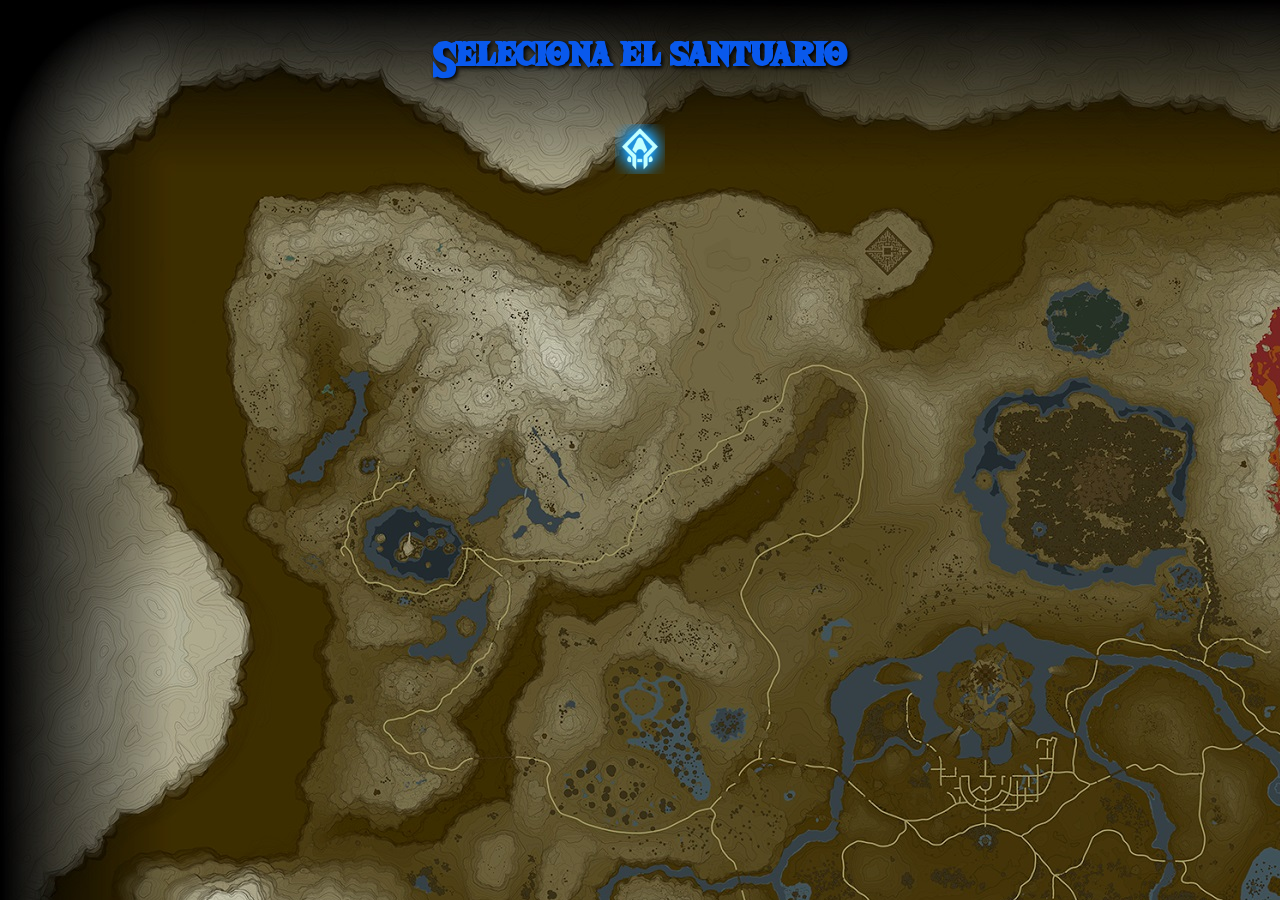
<file: index.html>
<!DOCTYPE html>
<html lang="es">
    <head>
        <meta charset="UTF-8">
        <meta name="viewport" content="width=device-width, initial-scale=1.0">
        <title>Laberinto y teorias de como hacerlo</title>

         <link rel="stylesheet" href="estilo.css">
         
 </head>

<Body>
<h1> Seleciona el santuario</h1>
<div class="Alinear_flex">
<a href="Puzzle1.html" target="_blank">
                <img class="foto" src="./Assets/Santuario.png" alt="Santuario">
                <audio src="./Assets/Newlocation.mp3" autoplay ></audio>
               </a>
</div>
</Body>
    
</Html>
</file>
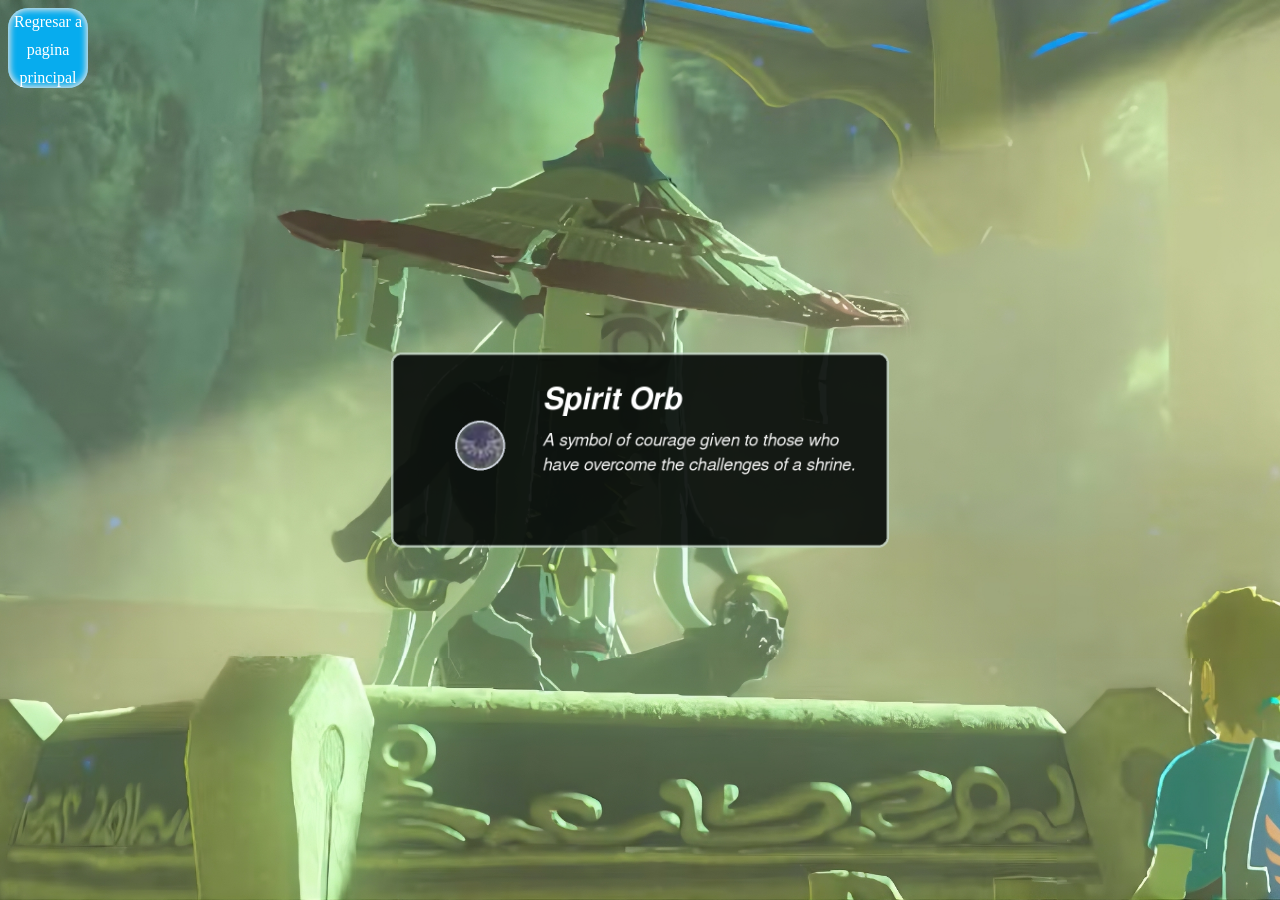
<file: Ganar.html>
<!DOCTYPE html>
<html lang="es">
    <head>
        <meta charset="UTF-8">
        <meta name="viewport" content="width=device-width, initial-scale=1.0">
        <title>Laberinto y teorias de como hacerlo</title>

         <link rel="stylesheet" href="estilo3.css">
         
 </head>

<Body>
<img src="./Assets/spirit.png" alt="orb" class="orbe">
<audio src="./Assets/final.wav" autoplay ></audio>

 <a href="index.html" class="button">Regresar a pagina principal</a> 


</div>

</div>
</Body>
    
</Html>
</file>
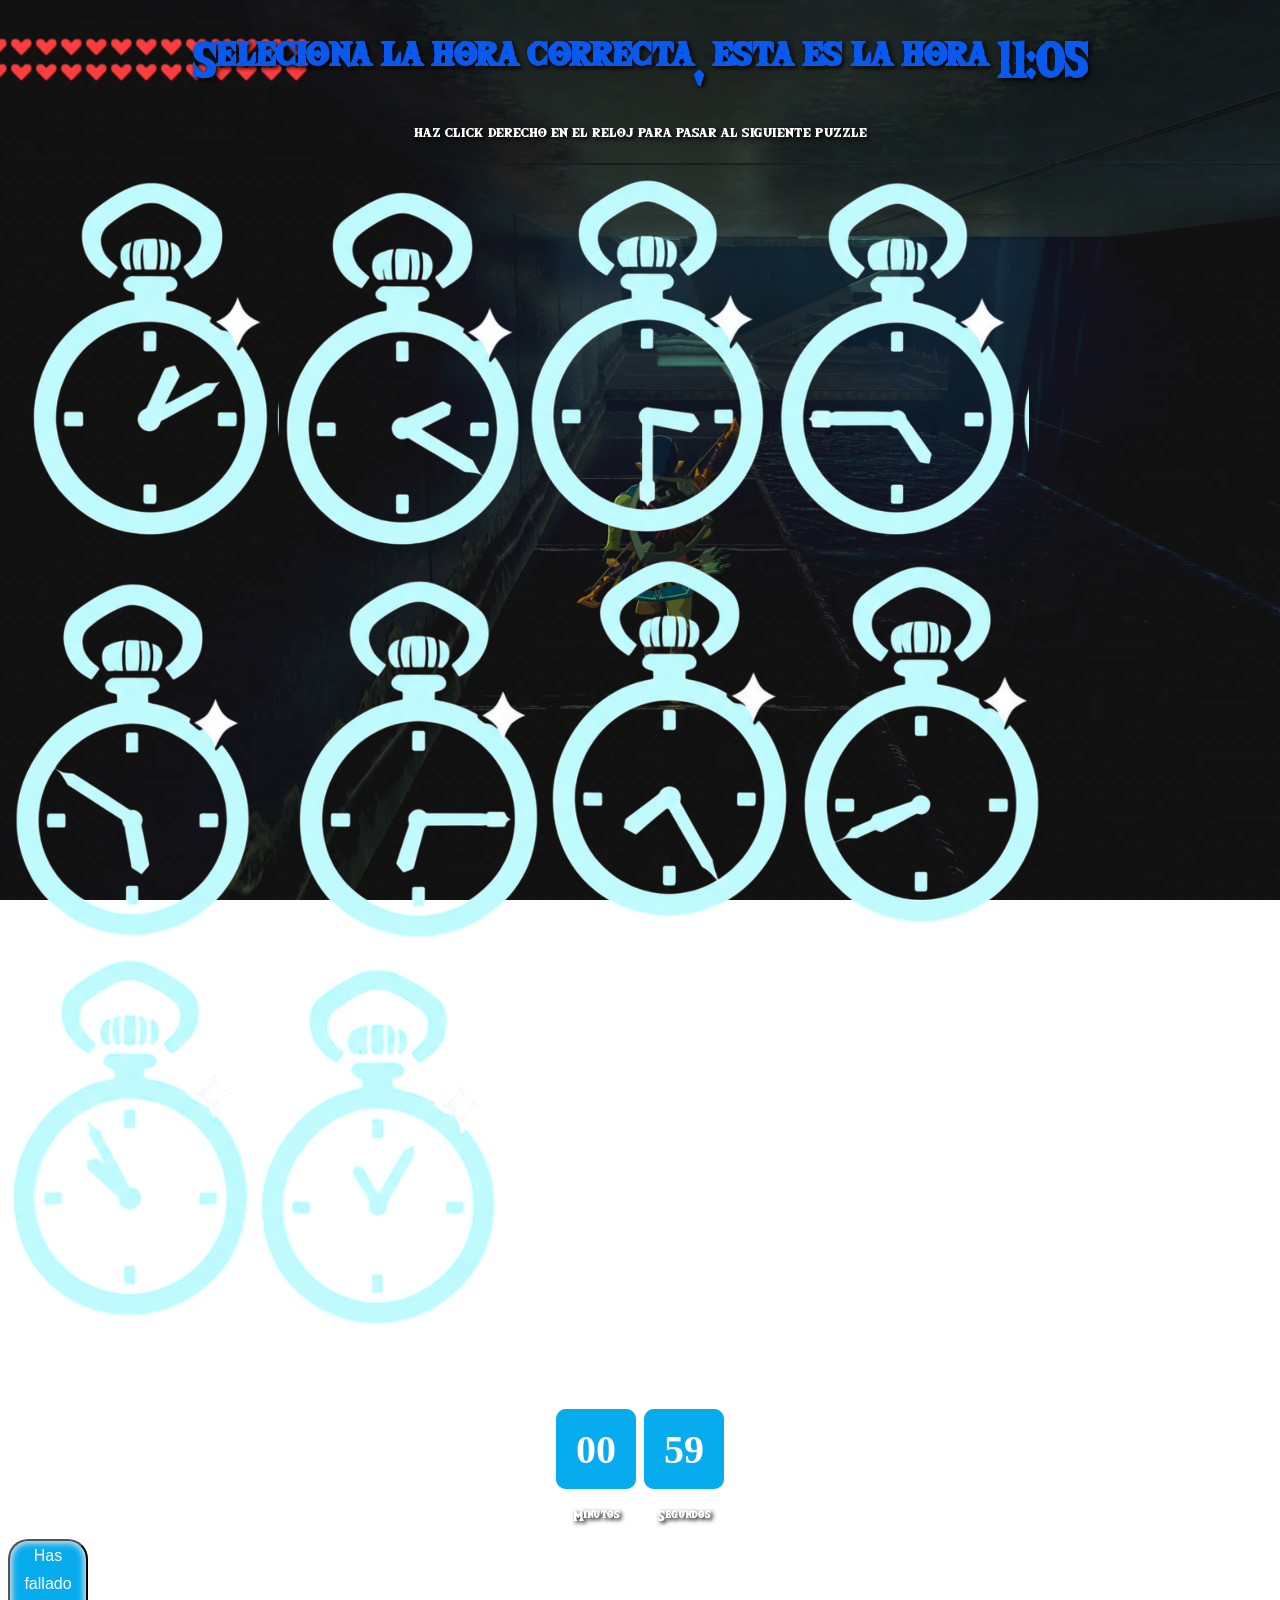
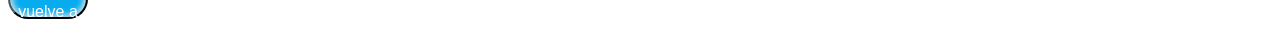
<file: Puzzle1.html>
<!DOCTYPE html>
<html lang="es">
    <head>
        <meta charset="UTF-8">
        <meta name="viewport" content="width=device-width, initial-scale=1.0">
        <title>Laberinto y teorias de como hacerlo</title>

         <link rel="stylesheet" href="estilo2.css">
         
 </head>

<Body>
<h1> Seleciona la hora correcta, esta es la hora 11:05 </h1>
<p> haz click derecho en el reloj para pasar al siguiente puzzle </p>

<div class="Alinear_flex">
<img class="foto" src="./Assets/Reloj 1.png" alt="Tiempo">
<img class="foto" src="./Assets/Reloj 2.png" alt="Tiempo">
<img class="foto" src="./Assets/Reloj 3.png" alt="Tiempo">
<img class="foto" src="./Assets/Reloj 4.png" alt="Tiempo">
<img class="foto" src="./Assets/Reloj 5.png" alt="Tiempo">
<img class="foto" src="./Assets/Reloj 6.png" alt="Tiempo">
<img class="foto" src="./Assets/Reloj 7.png" alt="Tiempo">
<img class="foto" src="./Assets/Reloj 8.png" alt="Tiempo">
<img class="foto" src="./Assets/Reloj 9.png" alt="Tiempo">
<a href="puzzle2.html" target="_blank">
                <img class="foto" src="./Assets/Reloj 10.png" alt="Tiempo">
                <audio src="./Assets/Shrine.mp3" autoplay ></audio> <a href="puzzle2.html" target="_blank"
                   onclick="this.querySelector('audio').pause()"></audio>
                
               </a>

<div class="cont-Temporizador">

    <div class="bloque">
        <div class="minutos" id="minutos">00</div>
        <p>Minutos</p>
    </div>

     <div class="bloque">
        <div class="segundos" id="segundos">--</div>
        <p>Segundos</p>
    </div>
</div>
<script src="app.js"></script>

<button class="button" onclick="window.location.href='index.html'">Has fallado vuelve a intentarlo</button>

</div>
</Body>
    
</Html>
</file>
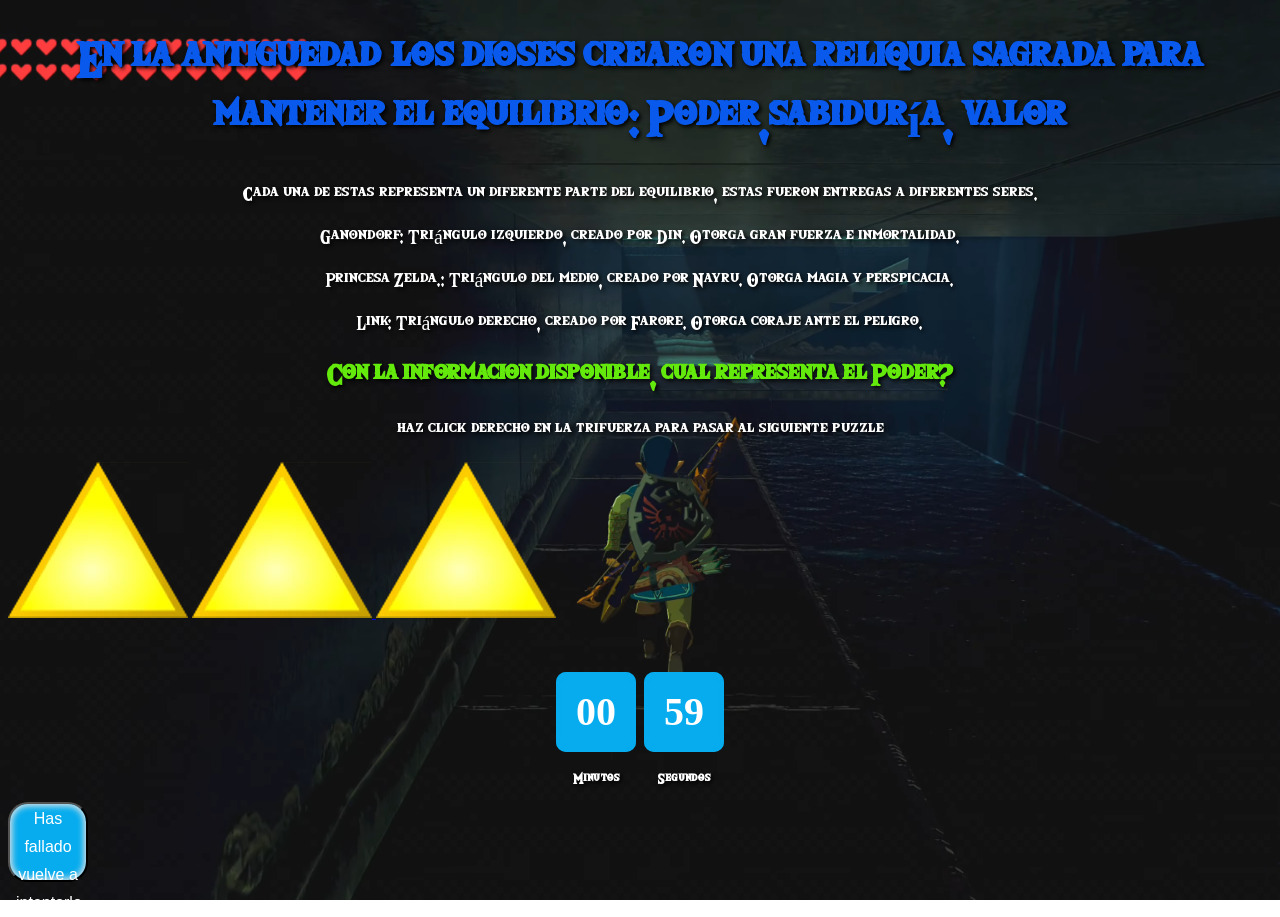
<file: puzzle2.html>
<!DOCTYPE html>
<html lang="es">
    <head>
        <meta charset="UTF-8">
        <meta name="viewport" content="width=device-width, initial-scale=1.0">
        <title>Laberinto y teorias de como hacerlo</title>

         <link rel="stylesheet" href="estilo2.css">
         
 </head>

<Body>
<h1> En la antiguedad los dioses crearon una reliquia sagrada para mantener el equilibrio: Poder,sabiduría, valor </h1>
<p>Cada una de estas representa un diferente parte del equilibrio, estas fueron entregas a diferentes seres.</p>
<p>Ganondorf: Triángulo izquierdo, creado por Din. Otorga gran fuerza e inmortalidad.</p>
<p>Princesa Zelda.: Triángulo del medio, creado por Nayru. Otorga magia y perspicacia.</p>
<p>Link: Triángulo derecho, creado por Farore. Otorga coraje ante el peligro.</p>
<H2>Con la informacion disponible, cual representa el Poder?</H2>
    <p>haz click derecho en la trifuerza para pasar al siguiente puzzle </p>
<div class="Alinear_flex">

    <img class="foto" src="./Assets/Trifuerzaparte1.png" alt="TriFuerza">
<a href="puzzle3.html" target="_blank">
                <img class="foto" src="./Assets/Trifuerzaparte2.png" alt="TriFuerza">
    
               </a>
           <img class="foto" src="./Assets/Trifuerzaparte3.png" alt="TriFuerza"> 


<div class="cont-Temporizador">

    <div class="bloque">
        <div class="minutos" id="minutos">00</div>
        <p>Minutos</p>
    </div>

     <div class="bloque">
        <div class="segundos" id="segundos">--</div>
        <p>Segundos</p>
    </div>
</div>

<script src="app.js"></script>

<button class="button" onclick="window.location.href='index.html'">Has fallado vuelve a intentarlo</button> 

</div>
</Body>
    
</Html>
</file>
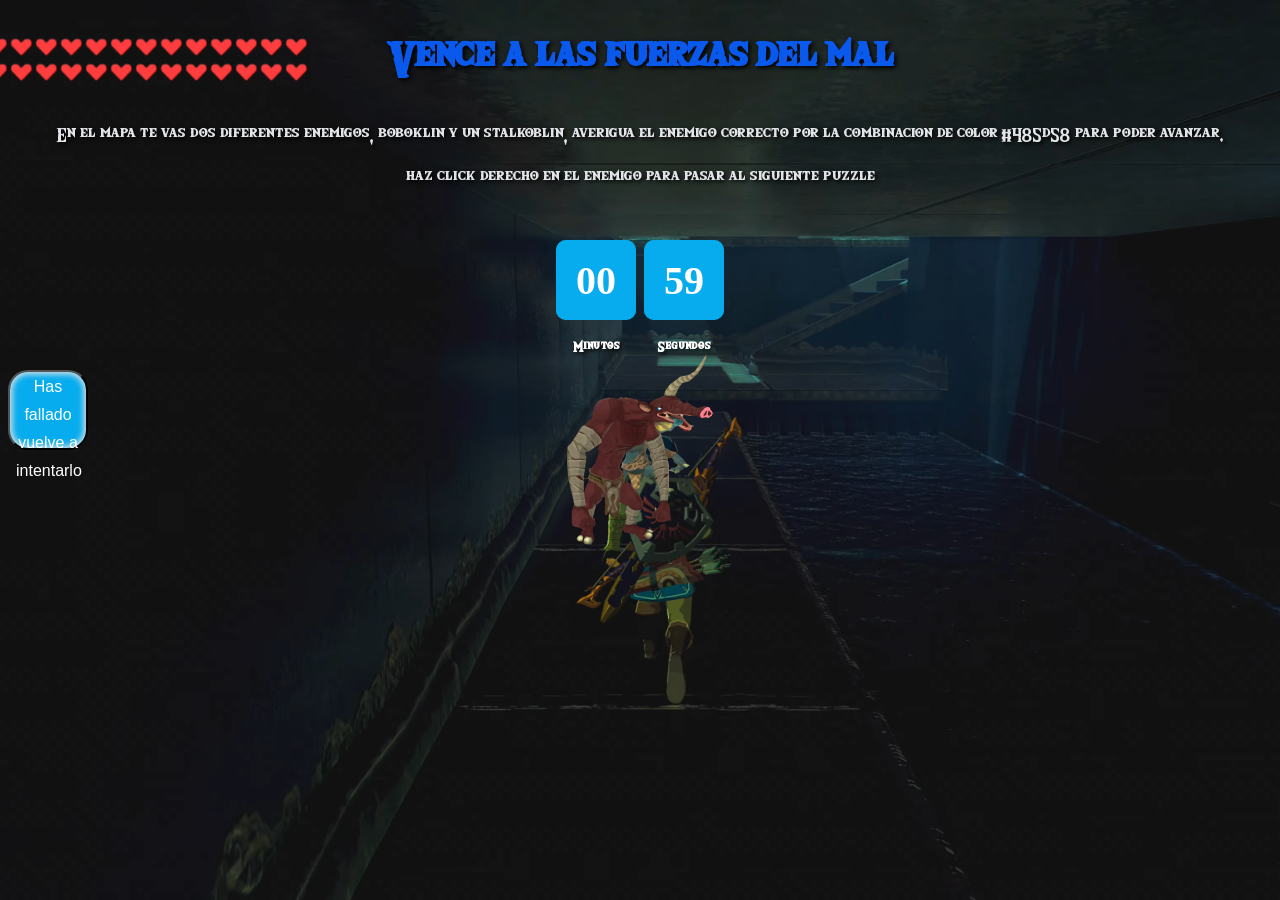
<file: puzzle3.html>
<!DOCTYPE html>
<html lang="es">
    <head>
        <meta charset="UTF-8">
        <meta name="viewport" content="width=device-width, initial-scale=1.0">
        <title>Laberinto y teorias de como hacerlo</title>

         <link rel="stylesheet" href="estilo5.css">
         
 </head>

<Body>
<h1> Vence a las fuerzas del mal</h1>
<p> En el mapa te vas dos diferentes enemigos,  boboklin y un stalkoblin, averigua el enemigo correcto por la combinacion de color #485d58 para poder avanzar. </p>
<p>haz click derecho en el enemigo para pasar al siguiente puzzle </p>

<a href="puzzle4.html" target="_blank">
                <img class="foto" src="./Assets/Bokoblin.webp" alt="Santuario">
               </a>
<img class="photo" src="./Assets/Moblin.webp" alt="Bokoblin">


<div class="cont-Temporizador">

    <div class="bloque">
        <div class="minutos" id="minutos">00</div>
        <p>Minutos</p>
    </div>

     <div class="bloque">
        <div class="segundos" id="segundos">--</div>
        <p>Segundos</p>
    </div>
</div>
<script src="app.js"></script>

<button class="button" onclick="window.location.href='index.html'">Has fallado vuelve a intentarlo</button>
    
</div>
</Body>
    
</Html>
</file>
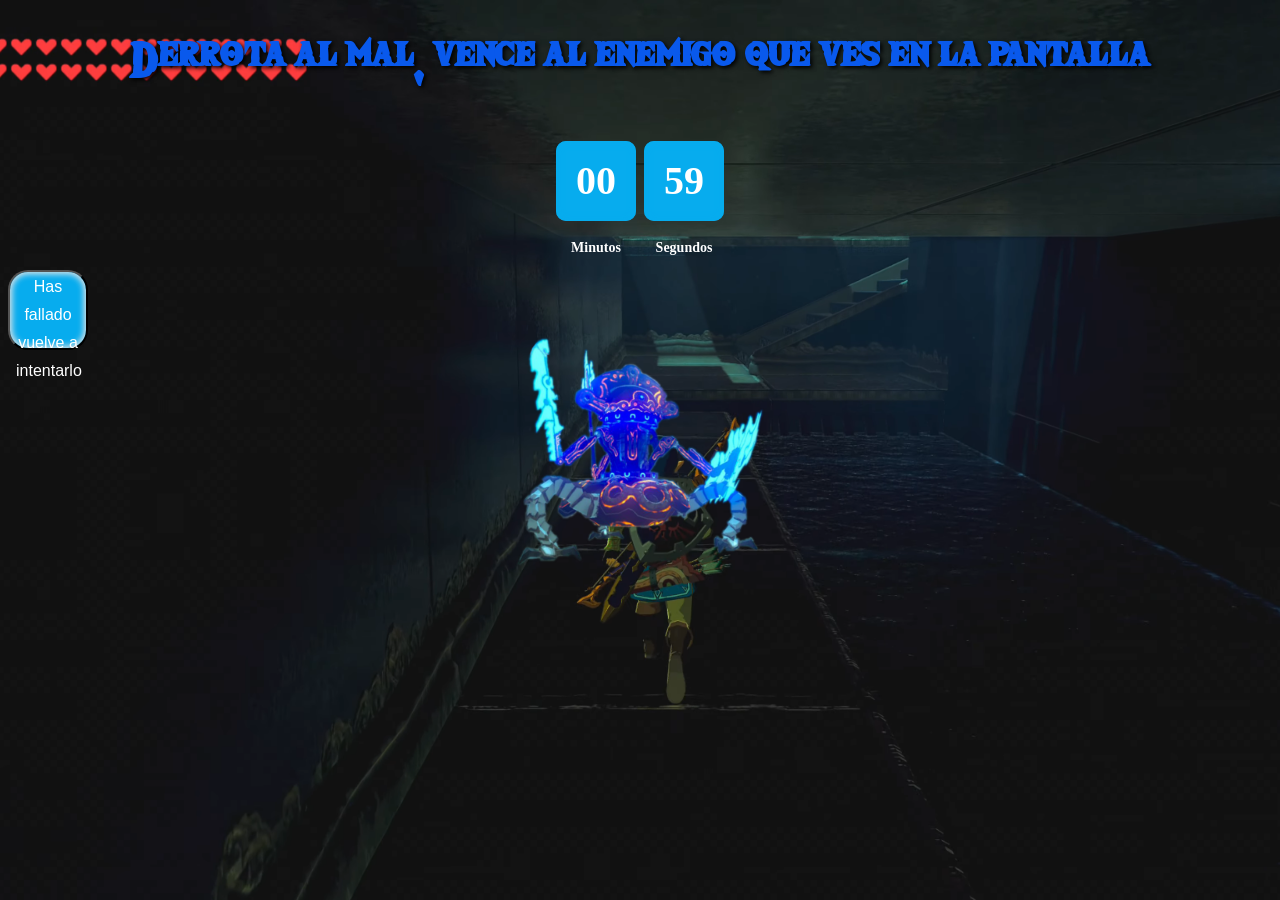
<file: puzzle4.html>
<!DOCTYPE html>
<html lang="es">
    <head>
        <meta charset="UTF-8">
        <meta name="viewport" content="width=device-width, initial-scale=1.0">
        <title>Laberinto y teorias de como hacerlo</title>

         <link rel="stylesheet" href="estilo4.css">
         
 </head>

<Body>
<h1> Derrota al mal, vence al enemigo que ves en la pantalla</h1>

<a href="Ganar.html" target="_blank">
 <img class="foto" src="./Assets/Guardian.png" alt="Guardian">
               </a>
    

<div class="cont-Temporizador">

    <div class="bloque">
        <div class="minutos" id="minutos">00</div>
        <p>Minutos</p>
    </div>

     <div class="bloque">
        <div class="segundos" id="segundos">--</div>
        <p>Segundos</p>
    </div>
</div>
<script src="app.js"></script>

<button class="button" onclick="window.location.href='index.html'">Has fallado vuelve a intentarlo</button>
    
</div>
</Body>
    
</Html>
</file>
<file: estilo.css>
@font-face {
    font-family: "Pixel";
    src: url("Assets/The Wild Breath of Zelda.otf") format("truetype");
}

h1 {
    font-family: "Pixel";
    color: #0959ec;
    text-align: center;
    font-size: 50px;
    text-shadow: 2px 2px 4px #000000;
}

body {
background-image: url("Assets/MapaZelda.jpg");

.Alinear_flex { 
    display: flex;
    justify-content: center;
    justify-content: 30;
   
}

.foto {

    height: 50px;
    min-height:auto;
}

@keyframes CambioImagen {
    0% { transform: scale(1); }
    50% { transform: scale(1.2); }
    100% { transform: scale(1); }
    }
    
.foto:hover{
        transform: scale(1.08);
        filter: brightness(70%);
        color: #11da6e;   } 

}
</file>
<file: estilo3.css>
body {
  background-image: url("Assets/Momia2.png");
  background-repeat: no-repeat;
  background-position: center;
  background-attachment: fixed;
  background-size: cover;

} 
.orbe {
  position: absolute;
  top: 50%;
  left: 50%;
  transform: translate(-50%, -50%);
  width: 500px;
  height: auto;
  animation-name: myAnimation;
  animation-duration: 2s;
} 

@keyframes myAnimation {
  0%   { width: 0px; }
  100% { width: 500px; }
}

.button:hover {
  background-color: #08a1dd8a;
   transform: scale(1.10);
        filter: brightness(70%);
        color: #88686879;
}
.button  {
  
  background-color: #07acee;
  box-shadow: 0px 0px 6px 2px #e6e5e5 inset;
  color: #fff;
  height: 80px;
  width: 80px;
  margin-bottom: 15px;
  border-radius: 20px;
 text-decoration: none;
  display: inline-block;
  font-size: 16px;
  transition: all 0.3s ease;
  text-align: center;
  line-height: 28px;


}
</file>
<file: estilo2.css>
body {
  background-image: url("Assets/santuario fondo.png");
  background-repeat: no-repeat;
  background-position: center;
  background-attachment: fixed;
  background-size: cover;
}

@font-face {
    font-family: "Pixel";
    src: url("Assets/The Wild Breath of Zelda.otf") format("truetype");
}

h1 {
    font-family: "Pixel";
    color: #0959ec;
    text-align: center;
    font-size: 50px;
    text-shadow: 2px 2px 4px #000000;
}

H2 {
    font-family: "Pixel";
    color: #64e90c;
    text-align: center;
    font-size: 30px;
    text-shadow: 2px 2px 4px #000000;
}

p {
    font-family: "Pixel";
    color: #ffffff;
    text-align: center;
    font-size: 20px;
    text-shadow: 2px 2px 4px #000000;
}
.Alinear_flex {
  height: 25vh;
}

.cont-Temporizador {
  display: flex;
  justify-content: center;
  margin-top: 50px;
}

.cont-Temporizador .bloque {
  display: flex;
  margin: 0 4px;
  flex-direction: column;
  align-items: center;

}

.cont-Temporizador .bloque div {
  display: flex;
  justify-content: center;
  align-items: center;
  background-color: #07acee;
  box-shadow: 0px 0px 6px 2px #07acee inset;
  color: #fff;
  font-size: 40px;
  font-weight: bold;
  height: 80px;
  width: 80px;
  margin-bottom: 5px;
  border-radius: 10px;
}

.cont-Temporizador .bloque p {
  font-size: 14px;
  font-weight: bold;
  color: #fff;
}

.button:hover {
  background-color: #08a1dd8a;
   transform: scale(1.10);
        filter: brightness(70%);
        color: #88686879;
}
.button  {
  
  background-color: #07acee;
  box-shadow: 0px 0px 6px 2px #e6e5e5 inset;
  color: #fff;
  height: 80px;
  width: 80px;
  margin-bottom: 15px;
  border-radius: 20px;
 text-decoration: none;
  display: inline-block;
  font-size: 16px;
  transition: all 0.3s ease;
  text-align: center;
  line-height: 28px;
      animation-name: buttonAnimation;
  animation-duration: 60s;

}

@keyframes buttonAnimation {
  0%   {width: 0px; height: 0px;}
  50%  { width: 80px; height: 80px;}
  100% { width: 80px; height: 80px;}
}
</file>
<file: estilo5.css>
body {
 background-image: url("Assets/santuario fondo.png");
  background-repeat: no-repeat;
  background-position: center;
  background-attachment: fixed;
  background-size: cover;

} 

@font-face {
    font-family: "Pixel";
    src: url("Assets/The Wild Breath of Zelda.otf") format("truetype");
}

h1 {
    font-family: "Pixel";
    color: #0959ec;
    text-align: center;
    font-size: 50px;
    text-shadow: 2px 2px 4px #000000;
}
p{
    font-family: "Pixel";
    color: #e2e4e7;
    text-align: center;
    font-size: 20px;
    text-shadow: 2px 2px 4px #000000;
}


.foto {
  position: absolute;
  top: 50%;
  left: 50%;
  transform: translate(-50%, -50%);
  width: 100px;
  height: auto;
  animation-name: myAnimation;
  animation-duration: 2s;
  animation-iteration-count: infinite;
}

.photo {
  position: absolute;
  top: 50%;
  left: 50%;
  transform: translate(-50%, -50%);
  width: 150px;
  height: auto;
  animation-name: myAnimation3;
  animation-duration: 2s;
  animation-iteration-count: infinite;
}

@keyframes myAnimation3 {
0%   { left:200px; top:400px;}
  25%  { left:100px; top:200px;}
  50%  {left:300px; top:500px;}
  75%  { left:200px; top:800px;}
  100% { left:400px; top:300px;}
  120% { left:500px; top:100px;}
  130% { left:200px; top:300px;}
  140% {left:500px; top:400px;}
  150% { left:700px; top:600px;} 
  160% { left:1000px; top:300px;}
}



@keyframes myAnimation {
0%   { left:500px; top:100px;}
  25%  { left:200px; top:300px;}
  50%  {left:500px; top:400px;}
  75%  { left:700px; top:600px;}
  100% { left:1000px; top:700px;}
  120% { left:500px; top:100px;}
  130% { left:200px; top:300px;}
  140% {left:500px; top:400px;}
  150% { left:700px; top:600px;} 
  160% { left:1000px; top:300px;}
}     

.button:hover {
  background-color: #08a1dd8a;
   transform: scale(1.10);
        filter: brightness(70%);
        color: #88686879;
}
.cont-Temporizador {
  display: flex;
  justify-content: center;
  margin-top: 50px;
}

.cont-Temporizador .bloque {
  display: flex;
  margin: 0 4px;
  flex-direction: column;
  align-items: center;

}

.cont-Temporizador .bloque div {
  display: flex;
  justify-content: center;
  align-items: center;
  background-color: #07acee;
  box-shadow: 0px 0px 6px 2px #07acee inset;
  color: #fff;
  font-size: 40px;
  font-weight: bold;
  height: 80px;
  width: 80px;
  margin-bottom: 5px;
  border-radius: 10px;
}

.cont-Temporizador .bloque p {
  font-size: 14px;
  font-weight: bold;
  color: #fff;
}

.button:hover {
  background-color: #08a1dd8a;
   transform: scale(1.10);
        filter: brightness(70%);
        color: #88686879;
}
.button  {
  
  background-color: #07acee;
  box-shadow: 0px 0px 6px 2px #e6e5e5 inset;
  color: #fff;
  height: 80px;
  width: 80px;
  margin-bottom: 15px;
  border-radius: 20px;
 text-decoration: none;
  display: inline-block;
  font-size: 16px;
  transition: all 0.3s ease;
  text-align: center;
  line-height: 28px;
    animation-name: buttonAnimation;
  animation-duration: 60s;

}

@keyframes buttonAnimation {
  0%   {width: 0px; height: 0px;}
  50%  { width: 80px; height: 80px;}
  100% { width: 80px; height: 80px;}
}
</file>
<file: estilo4.css>
body {
 background-image: url("Assets/santuario fondo.png");
  background-repeat: no-repeat;
  background-position: center;
  background-attachment: fixed;
  background-size: cover;

} 

@font-face {
    font-family: "Pixel";
    src: url("Assets/The Wild Breath of Zelda.otf") format("truetype");
}

h1 {
    font-family: "Pixel";
    color: #0959ec;
    text-align: center;
    font-size: 50px;
    text-shadow: 2px 2px 4px #000000;
}

.foto {
  position: absolute;
  top: 50%;
  left: 50%;
  transform: translate(-50%, -50%);
  width: 250px;
  height: auto;
  animation-name: myAnimation;
  animation-duration: 0.9s;
  animation-iteration-count: infinite;
}

@keyframes myAnimation {
0%   { left:500px; top:100px;}
  25%  { left:200px; top:300px;}
  50%  {left:500px; top:400px;}
  75%  { left:700px; top:600px;}
  100% { left:1000px; top:700px;}
  120% { left:500px; top:100px;}
  130% { left:200px; top:300px;}
  140% {left:500px; top:400px;}
  150% { left:700px; top:600px;} 
  160% { left:1000px; top:300px;}

}     

.button:hover {
  background-color: #08a1dd8a;
   transform: scale(1.10);
        filter: brightness(70%);
        color: #88686879;
}
.cont-Temporizador {
  display: flex;
  justify-content: center;
  margin-top: 50px;
}

.cont-Temporizador .bloque {
  display: flex;
  margin: 0 4px;
  flex-direction: column;
  align-items: center;

}

.cont-Temporizador .bloque div {
  display: flex;
  justify-content: center;
  align-items: center;
  background-color: #07acee;
  box-shadow: 0px 0px 6px 2px #07acee inset;
  color: #fff;
  font-size: 40px;
  font-weight: bold;
  height: 80px;
  width: 80px;
  margin-bottom: 5px;
  border-radius: 10px;
  
}

.cont-Temporizador .bloque p {
  font-size: 14px;
  font-weight: bold;
  color: #fff;
}

.button  {
  
  background-color: #07acee;
  box-shadow: 0px 0px 6px 2px #e6e5e5 inset;
  color: #fff;
  height: 80px;
  width: 80px;
  margin-bottom: 15px;
  border-radius: 20px;
 text-decoration: none;
  display: inline-block;
  font-size: 16px;
  transition: all 0.3s ease;
  text-align: center;
  line-height: 28px;
      animation-name: buttonAnimation;
  animation-duration: 60s;

}

@keyframes buttonAnimation {
  0%   {width: 0px; height: 0px;}
  50%  { width: 80px; height: 80px;}
  100% { width: 80px; height: 80px;}
}
</file>
